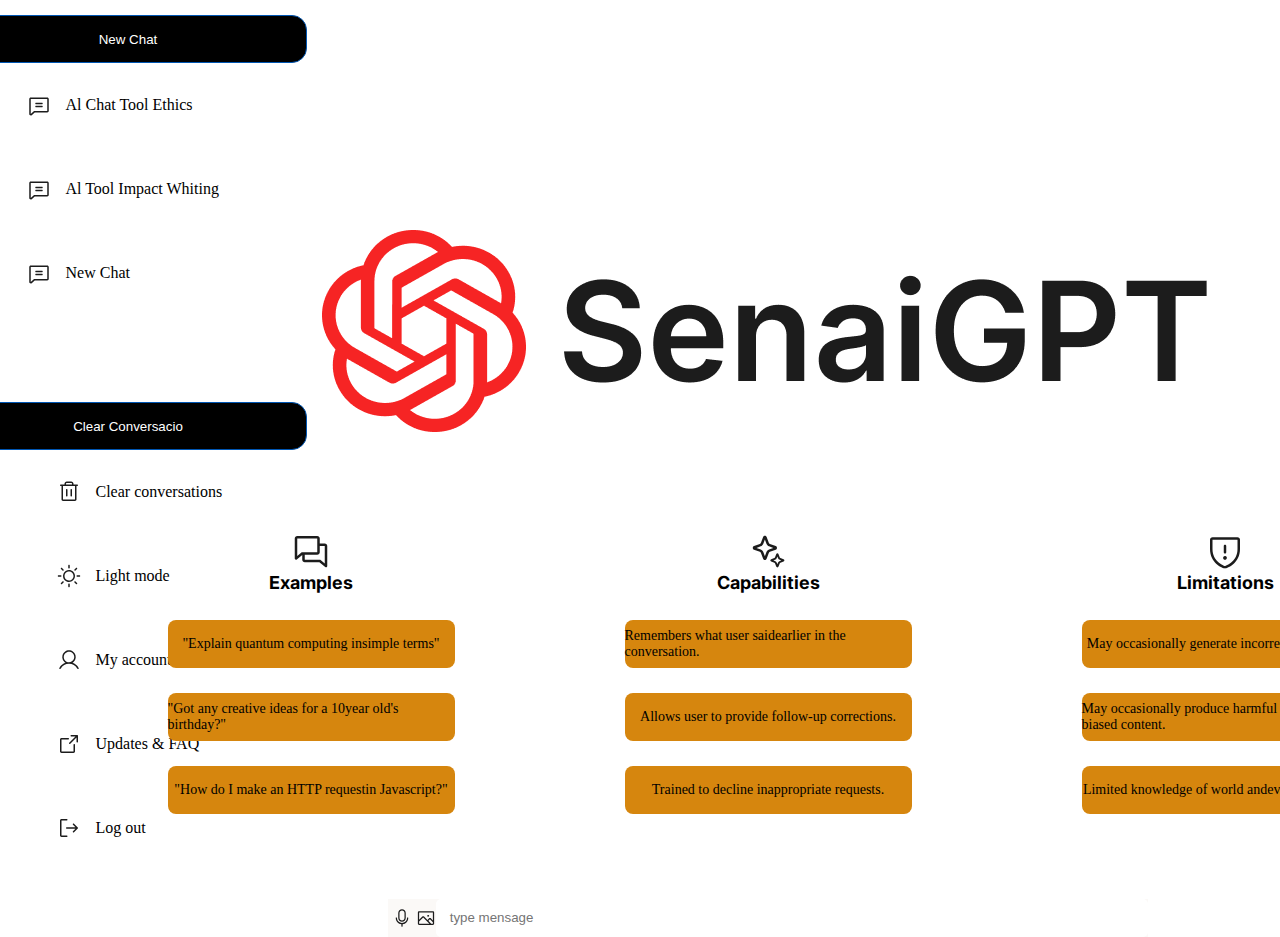
<file: Chat/index.html>
<!DOCTYPE html>
<html lang="pt-br">

<head>
    <meta charset="UTF-8">
    <meta name="viewport" content="width=device-width, initial-scale=1.0">
    <title>Chat</title>
    <link rel="stylesheet" href="../ASSETS/styles/global.css">
    <link rel="stylesheet" href="style.css">
</head>

<body>

    <div class="conteiner">


        <header class="esq-pnl">


            <div class="topo">

                <button class="btn-topo">New Chat</button>

                <p>
                    <img src="../ASSETS/chat.svg" alt="">
                    Al Chat Tool Ethics
                </p>

                <p>
                    <img src="../ASSETS/chat.svg" alt="">
                    Al Tool Impact Whiting

                </p>
                <p>
                    <img src="../ASSETS/chat.svg" alt="">
                    New Chat

                </p>


            </div>


            <div class="bxo">

                <button>Clear Conversacio</button>

                <p>
                    <img src="../ASSETS/claer.svg" alt="claer-icon">
                    Clear conversations

                </p>

                <p>
                    <img src="../ASSETS/Sun.svg" alt="Light icon">
                    Light mode

                </p>

                <p>
                    <img src="../ASSETS/User.svg" alt="account-icon">
                    My account
                </p>

                <p>
                    <img src="../ASSETS/seta.svg" alt="seta-icon">
                    Updates & FAQ

                </p>
                <p>
                    <img src="../ASSETS/seta-s.svg" alt="seta-s-icon">
                    Log out
                </p>

            </div>


        </header>



        <main>

            <div class="img-main">

                <img src="../Chat.png" alt="chat-imagem">

            </div>


            <div class="txt-main">

                <div class="txt-items">

                    <H1>
                        <img src="../ASSETS/img/exemple.svg" alt="exemple-icon">
                        Examples

                    </H1>

                    <p>"Explain quantum computing insimple terms"</p>
                    <p>"Got any creative ideas for a 10year old's birthday?"</p>
                    <p>"How do I make an HTTP requestin Javascript?"</p>

                </div>

                <div class="txt-items">

                    <H1>
                        <img src="../ASSETS/img/Star.svg" alt="star-icon">
                        Capabilities

                    </H1>

                    <p>Remembers what user saidearlier in the conversation.</p>
                    <p>Allows user to provide follow-up corrections.</p>
                    <p>Trained to decline inappropriate requests.</p>

                </div>

                <div class="txt-items">

                    <H1>
                        <img src="../ASSETS/img/escudo.svg" alt="escudo-icon">
                        Limitations

                    </H1>

                    <p>May occasionally generate incorrect information.</p>
                    <p>May occasionally produce harmful instructions or biased content.</p>
                    <p>Limited knowledge of world andevents after 2021.</p>

                </div>

            </div>

            <div class="input-conteiner">
                <img src="../ASSETS/img/Button.svg" alt="micro-icon">

                <img src="../ASSETS/img/Image.svg" alt="imagem-icon">

                <input type="text" placeholder=" type mensage">
            </div>


        </main>


    </div>


</body>

</html>
</file>
<file: ASSETS/styles/global.css>
@import url('https://fonts.googleapis.com/css2?family=Inter:ital,opsz,wght@0,14..32,100..900;1,14..32,100..900&display=swap');

* {
    padding: 0;
    margin: 0;
    box-sizing: border-box;


}

h1 {
    margin-bottom: 16px;
    font-size: 76px;
    font-family: "inter";
    font-weight: bold;
  
  }
</file>
<file: Chat/style.css>
.conteiner {
    display: flex;
    justify-content: center;
    justify-content: space-between;

}



.esq-pnl {
    display: flex;
    justify-content: space-between;
    flex-direction: column;
    height: 100vh;
    width: 20vw;

}


button {
    background-color: black;
    color: white;
    border: 1px solid #0056b3;
    border-radius: 15px;
    padding: 10px, 20px;
    margin-top: 15px;
    width: 358px;
    height: 48px;

}

.topo p {

    display: flex;
    flex-direction: row;
    align-items: center;
    width: 100%;
    margin: 30px;
    margin-left: 83px;
}


.topo img {
    margin-right: 15px;

}

.topo {
    display: flex;
    flex-direction: column;
    align-items: center;

    height: 70%;

}


/* inferios */

.bxo {
    margin-bottom: 10px;
    margin: 30px;
    display: flex;
    flex-direction: column;
    align-items: center;

}

.bxo p {
    display: flex;
    flex-direction: row;
    align-items: center;
    width: 100%;
    margin: 30px;
    margin-left: 83px;
}

.bxo img {
    margin-right: 15px;
}


/* main */

main {
    display: flex;
    justify-content: space-between;
    justify-content: center;
    align-items: center;
    flex-direction: column;
    width: 80vw;
    height: 100vh;

}

.img-main {

    margin-top: 266px;
}

.txt-main {

    display: flex;

}


.txt-items {
    margin: 85px;
}

.txt-items h1 {

    display: flex;
    align-items: center;
    flex-direction: column;
    margin-top: 10px;
    font-size: 18px;
    font-weight: 600px;
    line-height: 24px;
    text-align: center;
}

.txt-items img {

    width: 40px;
    height: 40px;
}

.txt-items p {
    display: flex;
    justify-content: center;
    align-items: center;
    background-color: #d6860e;
    font-size: 14px;
    width: 287px;
    height: 48px;
    border-radius: 8px;
    margin-top: 25px;

}

.input-conteiner {
    display: flex;
    flex-direction: row;
    align-items: center;
    width: 760px;
    height: 40px;
    background-color: #fbf9f7;

}

input{
    width: 756px;
    height: 38px;
    border-radius: 5px;
    border: none;
    padding: 10px;
}
</file>
